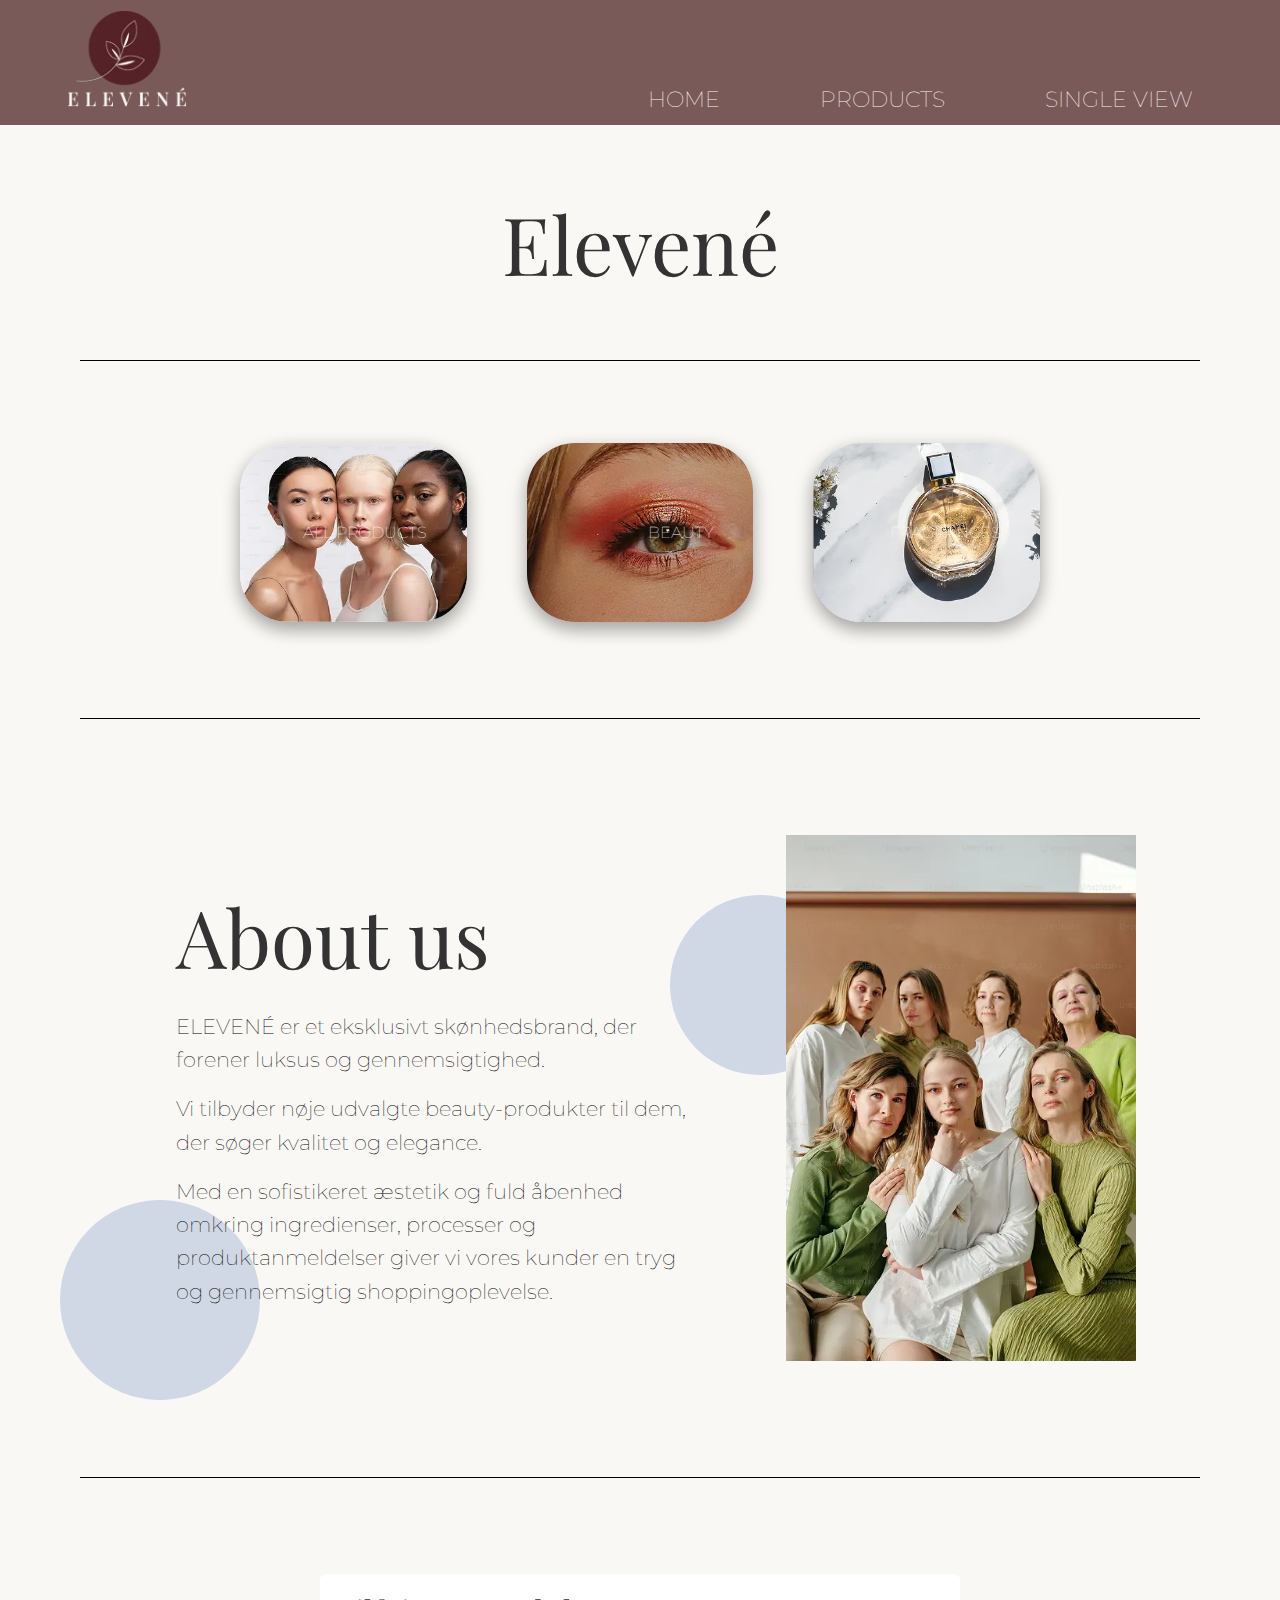
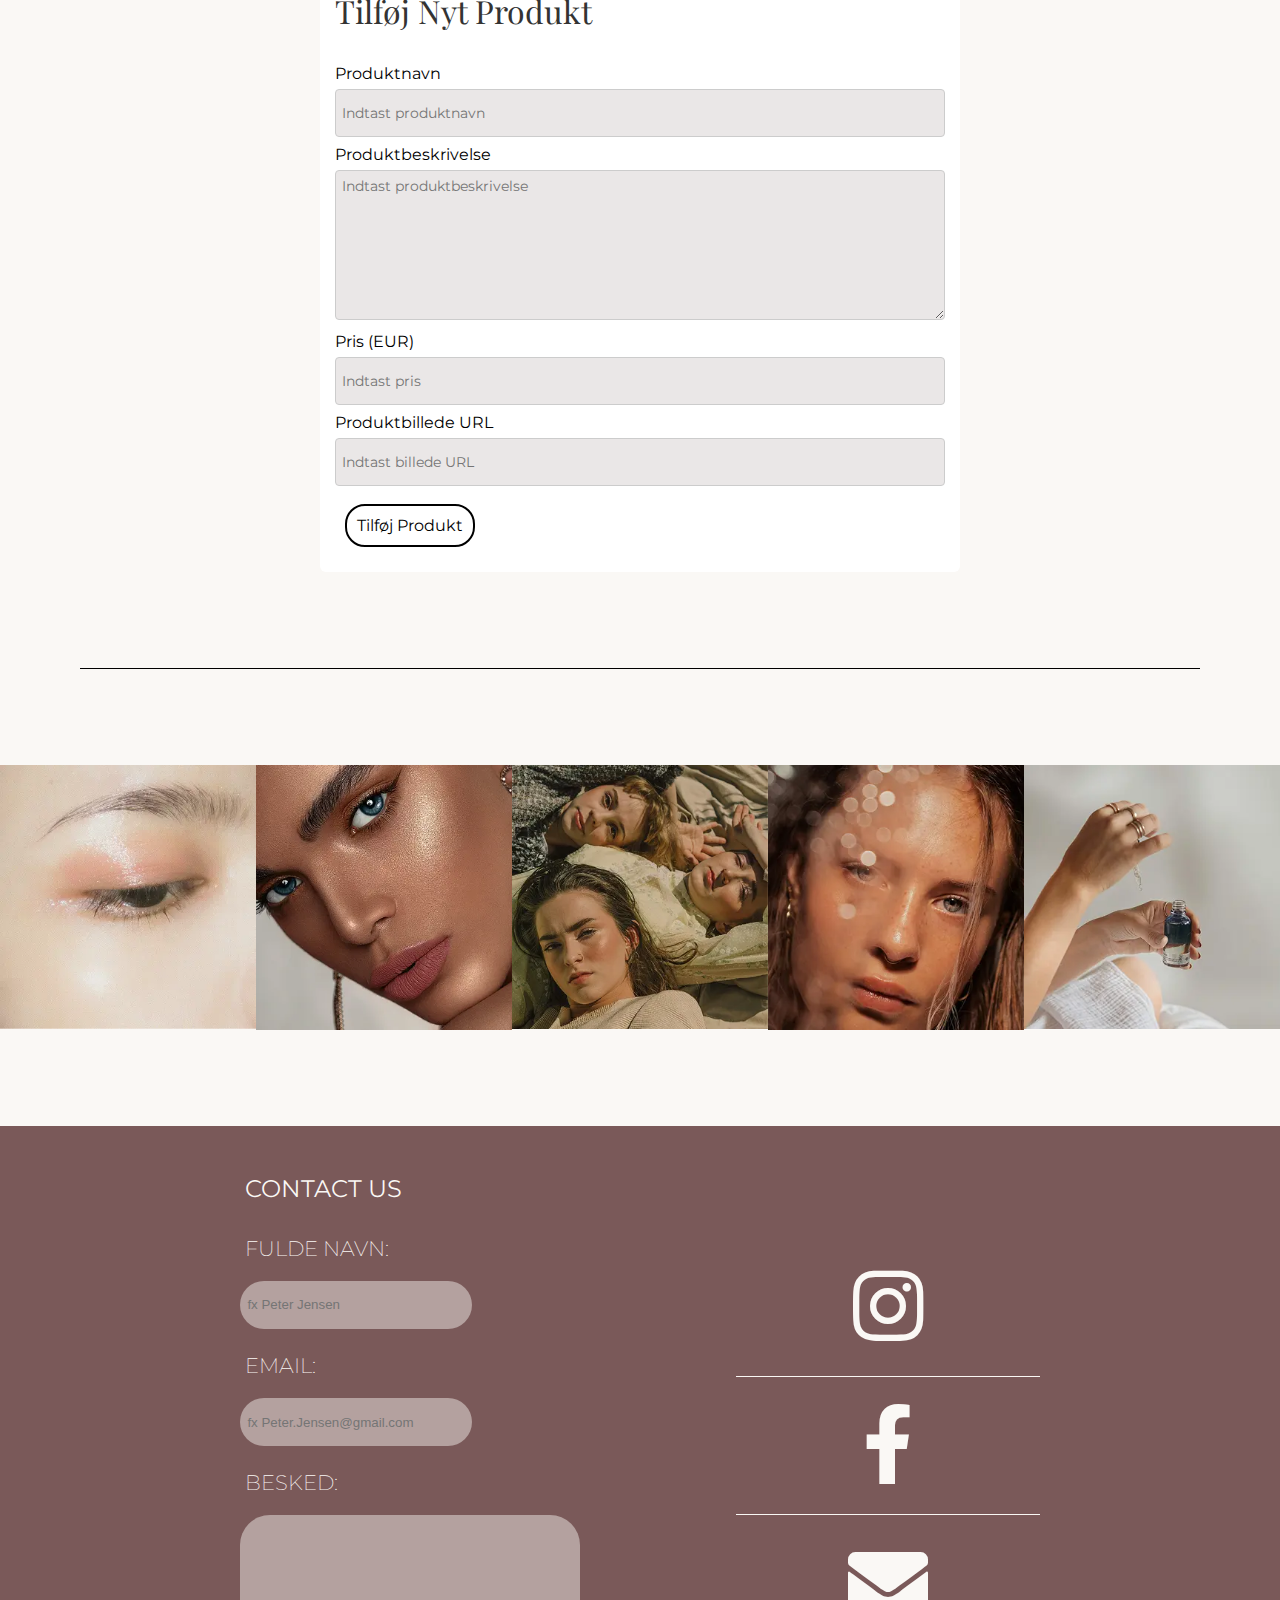
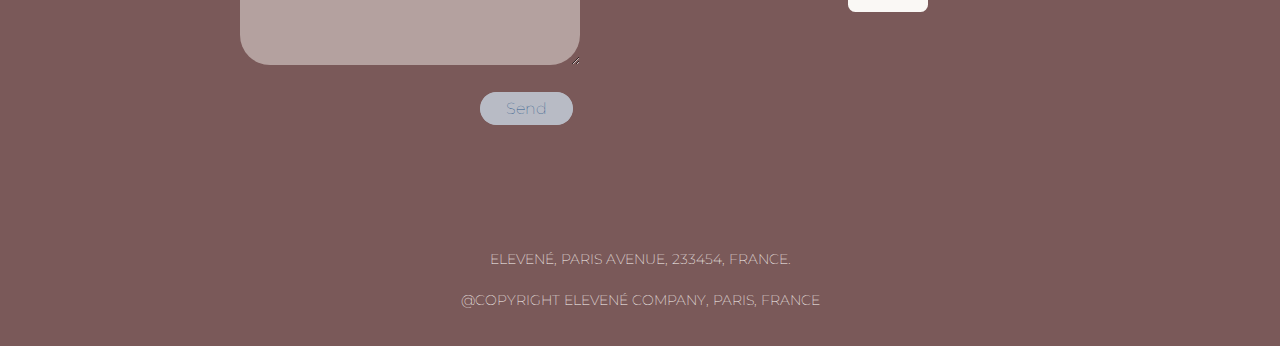
<file: index.html>
<!DOCTYPE html>
<html lang="Da">

<head>
    <meta charset="UTF-8">
    <meta name="viewport" content="width=device-width, initial-scale=1.0">
    <title>Forside</title>

    <link rel="stylesheet" href="./css/general.css">
    <link rel="stylesheet" href="./css/index.css">
    <script src="./js/general.js" defer></script>
    <script src="./js/index.js" defer></script>
    <link href="https://cdnjs.cloudflare.com/ajax/libs/font-awesome/5.15.4/css/all.min.css" rel="stylesheet">
    <link
        href="https://fonts.googleapis.com/css2?family=Montserrat:ital,wght@0,100..900;1,100..900&family=Playfair+Display:ital,wght@0,400..900;1,400..900&display=swap"
        rel="stylesheet">
</head>

<body>
    <header>


        <div class="logo">
            <a href="index.html">
                <img src="Pics/elevene-logo-pic.webp" alt="Logo">
            </a>
        </div>
        <nav>
            <ul class="menu">
                <li><a href="index.html" class="nav-link">HOME</a></li>
                <li><a href="produktliste.html" class="nav-link ">PRODUCTS</a></li>
                <li><a href="produkt.html" class="nav-link active">SINGLE VIEW</a></li>
            </ul>
            <div class="burger">
                <div class="line"></div>
                <div class="line"></div>
                <div class="line"></div>

            </div>

        </nav>
    </header>

    <main>


        <h1 class="forside_h1">Elevené</h1>

        <div class="line-divider_1"></div>

        <div class="knapper">



        </div>

        <div class="line-divider"></div>

        <div class="circle circle1"></div>
        <div class="circle circle2"></div>

        <div class="about_us">
            <div class="text_aboutus">
                <h1>About us</h1>
                <p>ELEVENÉ er et eksklusivt skønhedsbrand, der forener luksus og gennemsigtighed.</p>
                <p>Vi tilbyder nøje udvalgte beauty-produkter til dem, der søger kvalitet og elegance.</p>
                <p>Med en sofistikeret æstetik og fuld åbenhed omkring ingredienser, processer og produktanmeldelser
                    giver
                    vi vores kunder en tryg og gennemsigtig shoppingoplevelse.</p>
            </div>
            <div>
                <img src="aboutus_pic.webp" alt="Group of women">
            </div>

        </div>

        <div class="line-divider"></div>

        <div class="add-product-container">
            <h1 class="formular_h1">Tilføj Nyt Produkt</h1>
            <form id="add-product-form">
                <label for="product-name">Produktnavn</label>
                <input type="text" id="product-name" placeholder="Indtast produktnavn" required>

                <label for="product-description">Produktbeskrivelse</label>
                <textarea id="product-description" placeholder="Indtast produktbeskrivelse" required></textarea>

                <label for="product-price">Pris (EUR)</label>
                <input type="number" id="product-price" placeholder="Indtast pris" required>

                <label for="product-image">Produktbillede URL</label>
                <input type="url" id="product-image" placeholder="Indtast billede URL" required>

                <button type="submit">Tilføj Produkt</button>
            </form>
        </div>

        <div class="line-divider"></div>


        <div class="pic-gallery">

            <img class="pic_1" src="Pics/Gallery-pic-1.webp" alt="pic1">
            <img class="pic_2" src="Pics/Gallery-pic-2.webp" alt="pic2">
            <img class="pic_3" src="Pics/Gallery-pic-3.webp" alt="pic3">
            <img class="pic_4" src="Pics/Gallery-pic-4.webp" alt="pic4">
            <img class="pic_5" src="Pics/Gallery-pic-5.webp" alt="pic5">

        </div>



    </main>



    <footer>

        <div class="footer-box">
            <div class="form">
                <h2>Contact Us </h2>

                <div class="form-felt">
                    <p class="p_contact">Fulde navn:</p>
                    <label>
                        <input placeholder="  fx Peter Jensen" type="text" name="name" required>
                    </label>
                </div>


                <div class="form-felt">
                    <p class="p_contact">Email:</p>
                    <label>
                        <input placeholder="  fx Peter.Jensen@gmail.com" type="email" name="email" required>
                    </label>
                </div>


                <div class="form-felt">
                    <p class="p_contact">Besked:</p>
                    <label>
                        <textarea name="besked" rows="5"></textarea>
                    </label>
                </div>


                <div class="button">
                    <a href="index.html" class="hover-knap">Send</a>
                </div>

            </div>



            <div class="links">




                <div class="footer-icons">


                    <a href="https://www.instagram.com/mellerpetterson/?hl=en" class="icon-link1"><i
                            class="fab fa-instagram"></i></a>


                    <div class="line-divider_2"></div>

                    <a href="https://www.instagram.com/mellerpetterson/?hl=en" class="icon-link2"><i
                            class="fab fa-facebook-f"></i></a>

                    <div class="line-divider_2"></div>

                    <a href="https://www.instagram.com/mellerpetterson/?hl=en" class="icon-link3"><i
                            class="fas fa-envelope"></i></a>


                </div>





            </div>





        </div>

        <div class="copyright-txt">

            <p class="p-footer"> Elevené, Paris Avenue, 233454, France.</p>
            <p class="p-footer"> @copyright Elevené Company, Paris, France</p>
        </div>

    </footer>
</body>

</html>
</file>
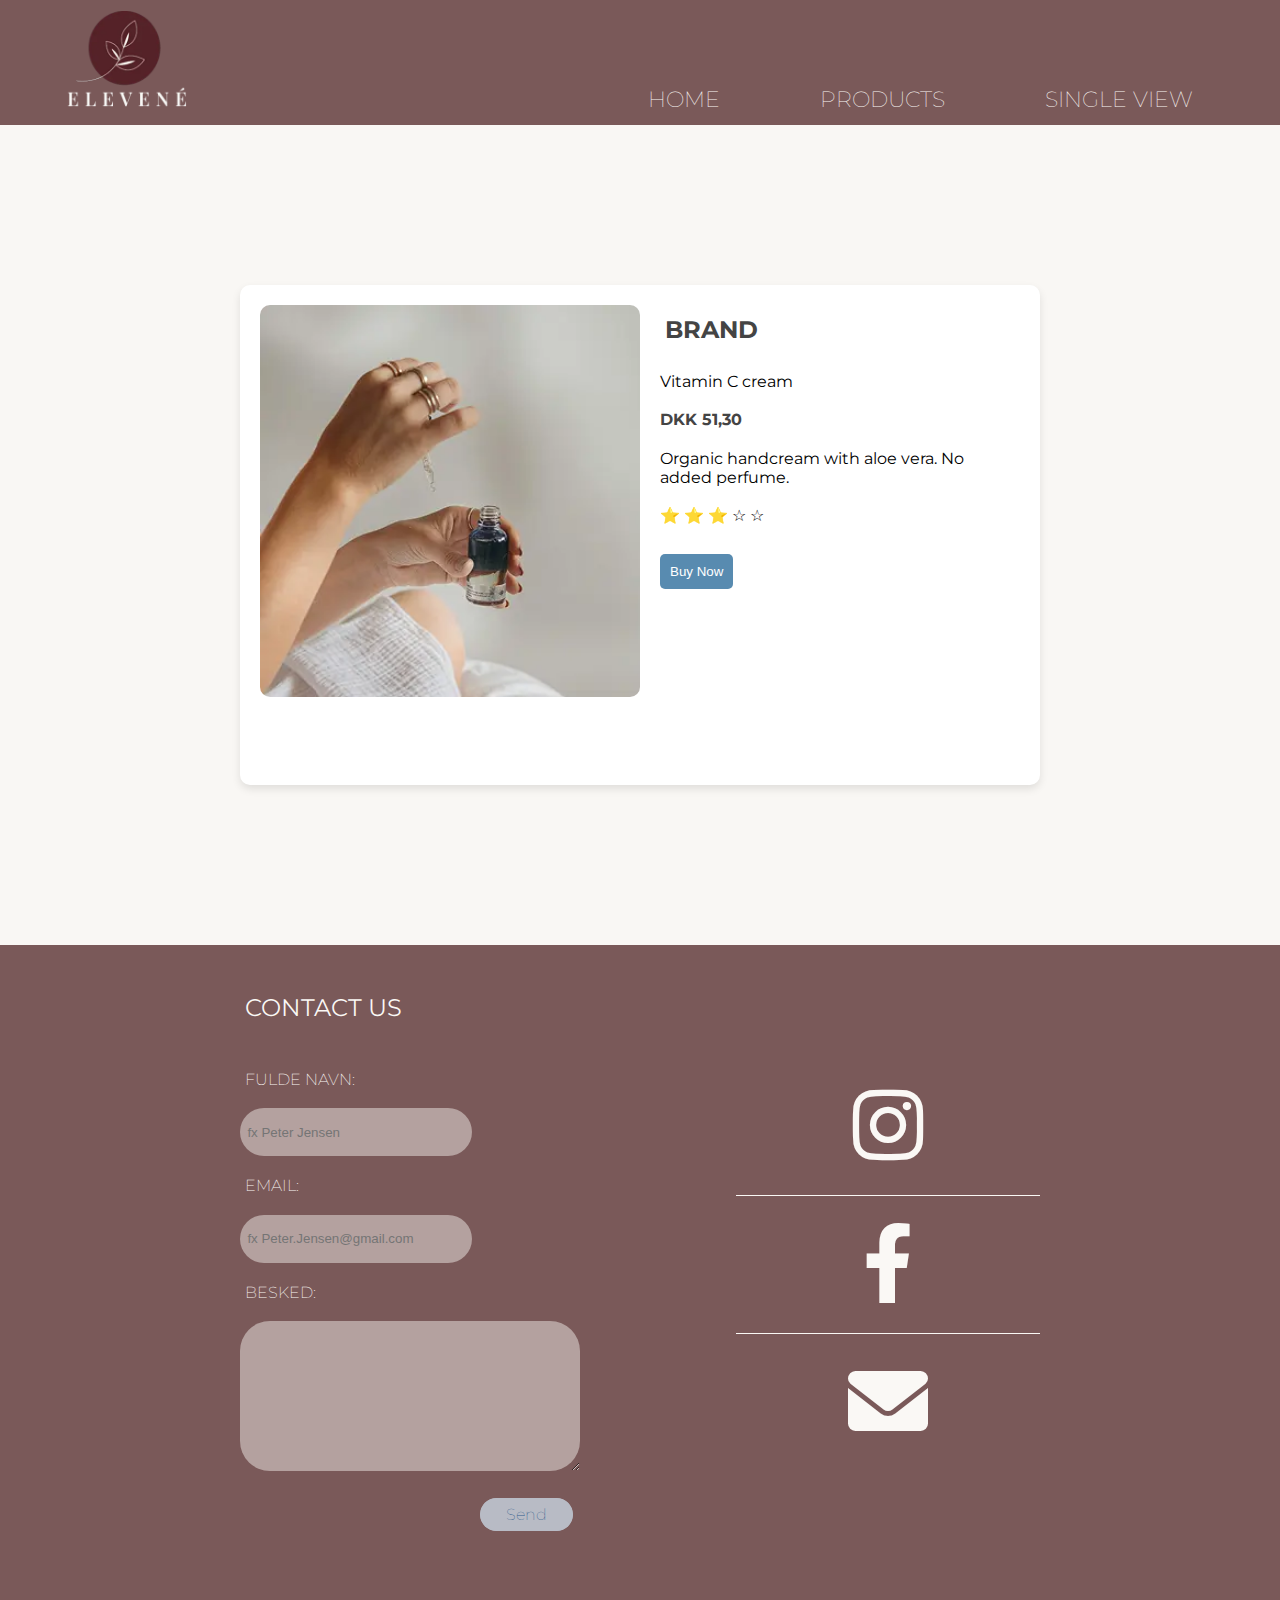
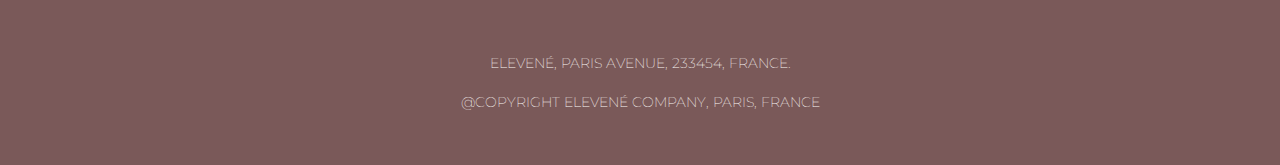
<file: produkt.html>
<!DOCTYPE html>
<html lang="Da">

<head>
    <meta charset="UTF-8">
    <meta name="viewport" content="width=device-width, initial-scale=1.0">
    <title>Produkt</title>

    <link rel="stylesheet" href="./css/general.css">
    <link rel="stylesheet" href="./css/produkt.css">
    <script src="./js/general.js" defer></script>
    <script src="./js/produkt.js" defer></script>
    <link href="https://cdnjs.cloudflare.com/ajax/libs/font-awesome/5.15.4/css/all.min.css" rel="stylesheet">
    <link
        href="https://fonts.googleapis.com/css2?family=Montserrat:ital,wght@0,100..900;1,100..900&family=Playfair+Display:ital,wght@0,400..900;1,400..900&display=swap"
        rel="stylesheet">
    <link rel="stylesheet" href="https://cdnjs.cloudflare.com/ajax/libs/font-awesome/6.0.0-beta3/css/all.min.css">
</head>

<body>

    <header>


        <div class="logo">
            <a href="index.html">
                <img src="Pics/elevene-logo-pic.webp" alt="Logo">
            </a>
        </div>
        <nav>
            <ul class="menu">
                <li><a href="index.html" class="nav-link">HOME</a></li>
                <li><a href="produktliste.html" class="nav-link ">PRODUCTS</a></li>
                <li><a href="produkt.html" class="nav-link active">SINGLE VIEW</a></li>
            </ul>
            <div class="burger">
                <div class="line"></div>
                <div class="line"></div>
                <div class="line"></div>

            </div>

        </nav>
    </header>


    <main>

        <div class="product_card">
            <div class="product_image_container">
                <img src="Pics/Gallery-pic-5.webp" alt="Produktbillede" class="product_image">
            </div>
            <div class="product_info">
                <h2 class="product-brand">BRAND</h2>
                <p class="product-name">Vitamin C cream</p>
                <p class="product-price">DKK 51,30</p>
                <p class="product-description">Organic handcream with aloe vera. No added perfume.</p>
                <div class="product-rating">⭐ ⭐ ⭐ ☆ ☆</div>
                <button class="buy-button">Buy Now</button>
            </div>

        </div>



    </main>
    <footer>

        <div class="footer-box">
            <div class="form">
                <h2 class="productlist_h2_footer">Contact Us </h2>

                <div class="form-felt">
                    <p class="p_contact">Fulde navn:</p>
                    <label>
                        <input placeholder="  fx Peter Jensen" type="text" name="name" required>
                    </label>
                </div>


                <div class="form-felt">
                    <p class="p_contact">Email:</p>
                    <label>
                        <input placeholder="  fx Peter.Jensen@gmail.com" type="email" name="email" required>
                    </label>
                </div>


                <div class="form-felt">
                    <p class="p_contact">Besked:</p>
                    <label>
                        <textarea name="besked" rows="5"></textarea>
                    </label>
                </div>


                <div class="button">
                    <a href="index.html" class="hover-knap">Send</a>
                </div>

            </div>



            <div class="links">




                <div class="footer-icons">


                    <a href="https://www.instagram.com/mellerpetterson/?hl=en" class="icon-link1"><i
                            class="fab fa-instagram"></i></a>


                    <div class="line-divider_2"></div>

                    <a href="https://www.instagram.com/mellerpetterson/?hl=en" class="icon-link2"><i
                            class="fab fa-facebook-f"></i></a>

                    <div class="line-divider_2"></div>

                    <a href="https://www.instagram.com/mellerpetterson/?hl=en" class="icon-link3"><i
                            class="fas fa-envelope"></i></a>


                </div>





            </div>





        </div>

        <div class="copyright-txt">

            <p class="p-footer"> Elevené, Paris Avenue, 233454, France.</p>
            <p class="p-footer"> @copyright Elevené Company, Paris, France</p>
        </div>

    </footer>
</body>

</html>
</file>
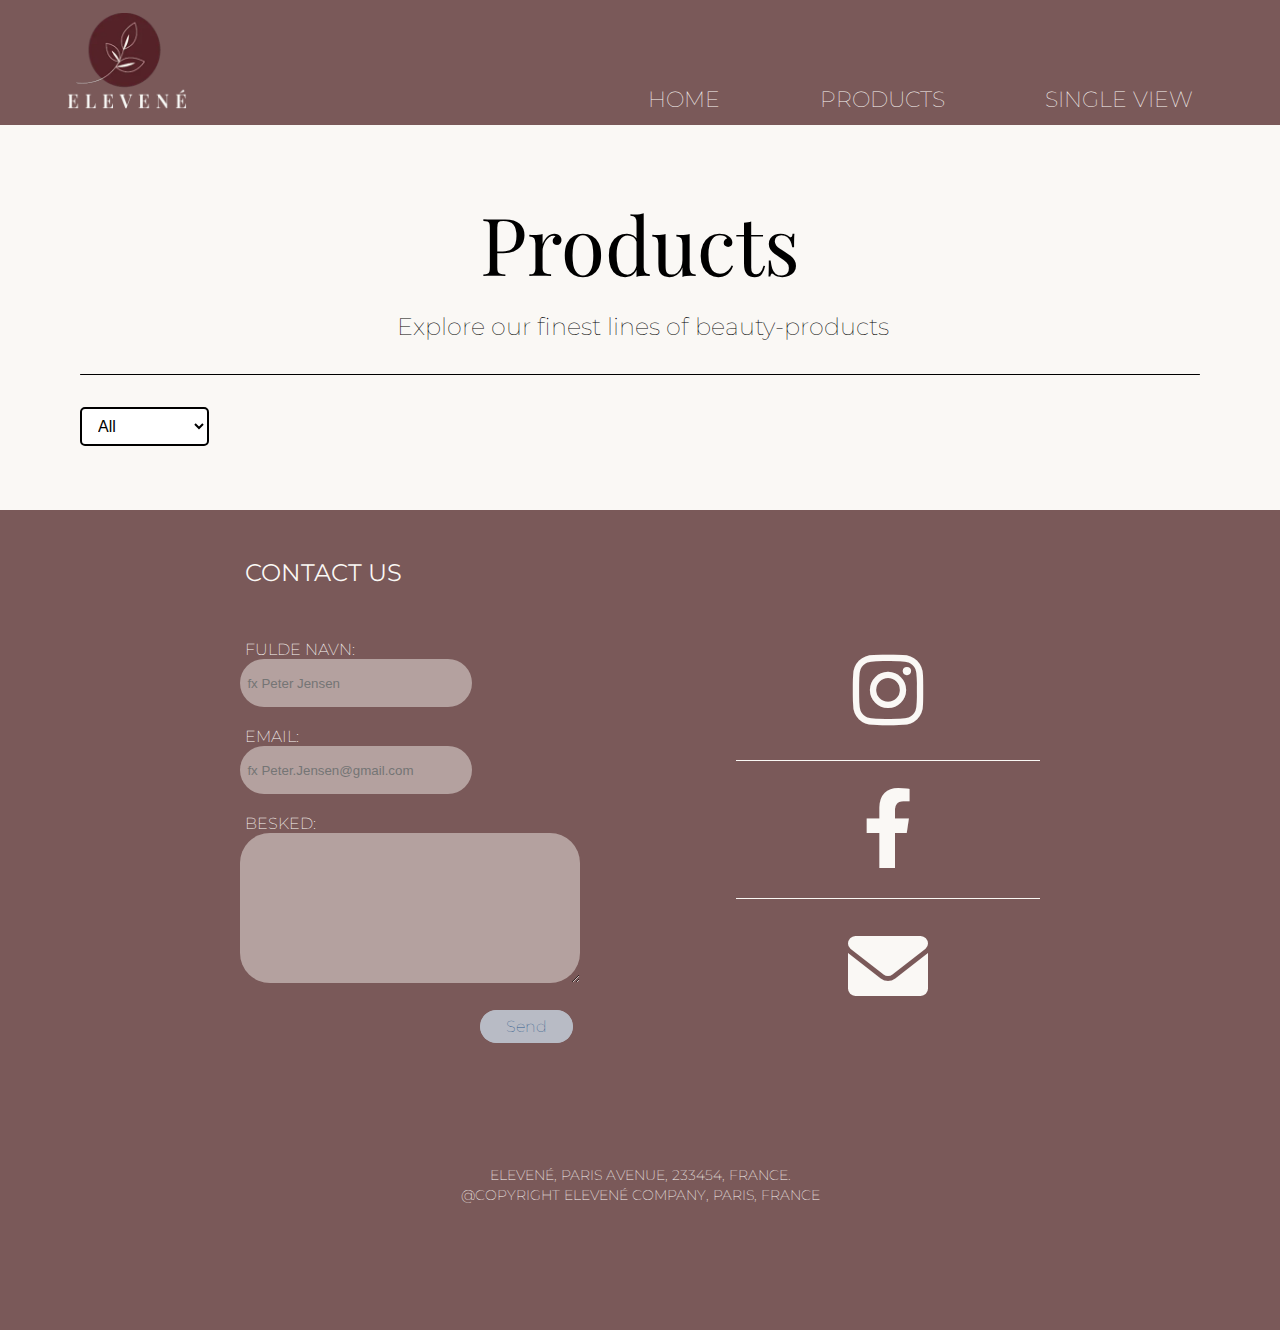
<file: produktliste.html>
<!DOCTYPE html>
<html lang="Da">

<head>
    <meta charset="UTF-8">
    <meta name="viewport" content="width=device-width, initial-scale=1.0">
    <title>Produktliste</title>

    <link rel="stylesheet" href="./css/general.css">
    <link rel="stylesheet" href="./css/produktliste.css">
    <script src="./js/general.js" defer></script>
    <script src="./js/produktliste.js" defer></script>
    <link href="https://cdnjs.cloudflare.com/ajax/libs/font-awesome/5.15.4/css/all.min.css" rel="stylesheet">
    <link
        href="https://fonts.googleapis.com/css2?family=Montserrat:ital,wght@0,100..900;1,100..900&family=Playfair+Display:ital,wght@0,400..900;1,400..900&display=swap"
        rel="stylesheet">
    <link rel="stylesheet" href="https://cdnjs.cloudflare.com/ajax/libs/font-awesome/6.0.0-beta3/css/all.min.css">
</head>

<body>

    <header>


        <div class="logo">
            <a href="index.html">
                <img src="Pics/elevene-logo-pic.webp" alt="Logo">
            </a>
        </div>
        <nav>
            <ul class="menu">
                <li><a href="index.html" class="nav-link">HOME</a></li>
                <li><a href="produktliste.html" class="nav-link ">PRODUCTS</a></li>
                <li><a href="produkt.html" class="nav-link active">SINGLE VIEW</a></li>
            </ul>
            <div class="burger">
                <div class="line"></div>
                <div class="line"></div>
                <div class="line"></div>

            </div>

        </nav>
    </header>

    <main>
        <h1 class="productlist_h1">Products</h1>
        <h2 class="site_description">Explore our finest lines of beauty-products</h2>

        <div class="line"></div>


        <select id="categoryFilter">
            <option value="all">All</option>
            <option value="beauty">Beauty</option>
            <option value="fragrances">Fragrances</option>
        </select>



        <div class="product_list_container">


            <!-- <div class="card">
                <img src="https://cdn.dummyjson.com/products/images/beauty/Essence%20Mascara%20Lash%20Princess/thumbnail.png"
                    alt="billede">
                <h2 class="item">title</h2>
                <div class="item">description</div>
                <div class="item">price</div>
                <div class="item">rating</div>
            </div>
            <div class="card">
                <img src="https://cdn.dummyjson.com/products/images/beauty/Essence%20Mascara%20Lash%20Princess/thumbnail.png"
                    alt="billede">
                <h2 class="item">title
                </h2>
                <div class="item">description</div>
                <div class="item">price</div>
                <div class="item">rating</div>
            </div>

            <div class="card">
                <img src="https://cdn.dummyjson.com/products/images/beauty/Essence%20Mascara%20Lash%20Princess/thumbnail.png"
                    alt="billede">
                <h2 class="item">title
                </h2>
                <div class="item">description</div>
                <div class="item">price</div>
                <div class="item">rating</div>
            </div>
            <div class="card">
                <img src="https://cdn.dummyjson.com/products/images/beauty/Essence%20Mascara%20Lash%20Princess/thumbnail.png"
                    alt="billede">
                <h2 class="item">title
                </h2>
                <div class="item">description</div>
                <div class="item">price</div>
                <div class="item">rating</div>
            </div> -->
        </div>






    </main>
    <footer>

        <div class="footer-box">
            <div class="form">
                <h2 class="productlist_h2_footer">Contact Us </h2>

                <div class="form-felt">
                    <p class="p_contact">Fulde navn:</p>
                    <label>
                        <input placeholder="  fx Peter Jensen" type="text" name="name" required>
                    </label>
                </div>


                <div class="form-felt">
                    <p class="p_contact">Email:</p>
                    <label>
                        <input placeholder="  fx Peter.Jensen@gmail.com" type="email" name="email" required>
                    </label>
                </div>


                <div class="form-felt">
                    <p class="p_contact">Besked:</p>
                    <label>
                        <textarea name="besked" rows="5"></textarea>
                    </label>
                </div>


                <div class="button">
                    <a href="index.html" class="hover-knap">Send</a>
                </div>

            </div>



            <div class="links">




                <div class="footer-icons">


                    <a href="https://www.instagram.com/mellerpetterson/?hl=en" class="icon-link1"><i
                            class="fab fa-instagram"></i></a>


                    <div class="line-divider_2"></div>

                    <a href="https://www.instagram.com/mellerpetterson/?hl=en" class="icon-link2"><i
                            class="fab fa-facebook-f"></i></a>

                    <div class="line-divider_2"></div>

                    <a href="https://www.instagram.com/mellerpetterson/?hl=en" class="icon-link3"><i
                            class="fas fa-envelope"></i></a>


                </div>





            </div>





        </div>

        <div class="copyright-txt">

            <p class="p-footer"> Elevené, Paris Avenue, 233454, France.</p>
            <p class="p-footer"> @copyright Elevené Company, Paris, France</p>
        </div>

    </footer>
</body>

</html>
</file>
<file: css/general.css>
/**** Main variables ****/

/*
#7A5959 - Brown
#5B1E26 - dark red/brown
#FAF8F5 - eggshell white
#F4E1D2 - beige
#C8D4E0 - baby blue
#215D99 - royal blue


.montserrat-<uniquifier> {
  font-family: "Montserrat", serif;
    font-size: 1rem;
  font-weight: 130;
  font-style: normal;
}

.playfair-display-<uniquifier> {
  font-family: "Playfair Display", serif;
  font-size: 3rem;
  font-weight: 200;
  font-style: normal;
}
*/

:root {
  --primary-font: "Montserrat", serif;
  --heading-font: "Playfair Display", serif;
  --text-color: #000000;
  --background-color: #faf8f5;

  --h1-desktop-size: 4rem;
  --h1-mobile-size: 3rem;
  --p-size: 1rem;
}

body {
  font-family: var(--primary-font);
  color: var(--text-color);
  background-color: var(--background-color);
  margin: 0;
  padding: 0;
}

h1 {
  font-family: var(--heading-font);
  font-size: 3rem;
  font-weight: 200;
}

/******* logo header *******/

* {
  margin: 0;
  padding: 0;
  box-sizing: border-box;
}

header {
  /*  position: sticky; */
  top: 0;
  display: flex;
  justify-content: space-between;
  align-items: center;
  padding: 7px;
  background-color: #7a5959;
  z-index: 1000;
}

.logo img {
  width: 120px;
  height: 100px;
  margin-left: 60px;
}

nav {
  display: flex;
  align-items: center;
  margin-right: 60px;
}

.menu {
  display: flex;
  list-style: none;
  margin: 0;
  padding: 0;
}

.menu li {
  margin-right: 20px;
}

.menu li:last-child {
  margin-right: 0;
}

.menu a {
  display: block;
  color: #faf8f5;
  text-decoration: none;
  transition: color 0.3s;
  text-align: end;
  font-family: var(--primary-font);
  text-transform: uppercase;
  font-weight: 130;
  padding-top: 79px;
  padding-left: 60px;
  padding-right: 20px;
  font-size: 22px;
}

.menu a:hover {
  color: #5b1e26;
}

.burger {
  width: 30px;
  height: 20px;
  cursor: pointer;
  margin-right: -30px;
}

.burger .line {
  width: 100%;
  height: 2px;
  background-color: #faf8f5;
  margin-bottom: 5px;
  transition: 0.2s linear;
}
.burger {
  display: none;
}

.nav-link {
  text-decoration: none;
  font-size: 18px;
  color: #faf8f5;
  padding-bottom: 5px;
  position: relative;
}

.nav-link.active::after {
  content: "";
  display: block;
  width: 100%;
  height: 3px;
  border-radius: 60px;
  position: absolute;
  bottom: 0;
  left: 0;
}

@media screen and (max-width: 900px) {
  header {
    padding-top: 20px;
    padding-bottom: 20px;
  }

  .menu {
    display: none;
  }
  .burger {
    display: block;
  }
  .burger.active .line:nth-child(1) {
    transform: rotate(45deg) translate(5px, 5px);
    transition: 0.2s linear;
  }

  .burger.active .line:nth-child(2) {
    opacity: 0;
    transition: 0.15s linear;
  }

  .burger.active .line:nth-child(3) {
    transform: rotate(-45deg) translate(5px, -5px);
    transition: 0.2s linear;
  }

  nav.active .menu {
    display: block;
    background-color: #7a5959;
    position: absolute;
    top: 116px;
    left: 0;
    width: 100%;
    box-shadow: 0 10px 10px rgba(0, 0, 0, 0.1);
    z-index: 1;
    padding-bottom: 20px;
  }

  nav.active .menu li {
    margin: 10px 20px;
  }

  nav.active .menu a {
    font-size: 24px;
    margin-right: 140px;
  }
  .nav-link {
    text-decoration: none;
    font-size: 18px;
    padding-bottom: 5px;
    position: relative;
    display: inline;
  }

  .nav-link.active::after {
    content: "";
    display: none;
    width: 100%;
    height: 3px;
    border-radius: 60px;
    /*     background-color: #f9f93e; */
    position: absolute;
    bottom: 0;
    left: 0;
  }

  .logo img {
    width: 100px;
    height: 80px;
    margin-left: 20px;
  }
}

@media screen and (max-width: 700px) {
  nav.active .menu a {
    font-size: 18px;
    margin-right: 16px;
    padding-top: 5px;
  }
}

/*** footer ****/

footer {
  background-color: #7a5959;
  height: 820px;
}

.line-divider_2 {
  border: none;
  height: 1px;
  background-color: #faf8f5;
  margin-left: 6rem;
  margin-right: 6rem;
}

.footer-box {
  display: grid;
  grid-template-columns: 1fr 1fr;
  padding-left: 3em;
  padding-right: 3rem;
  padding-top: 3rem;
}

.form {
  padding-left: 12rem;
}

.links {
  padding-right: 6em;
}

.icon-link1,
.icon-link2,
.icon-link3 {
  color: #faf8f5;
  padding: 20px;
  font-size: 80px;
  text-align: center;
}

.footer-icons {
  display: grid;
  grid-template-rows: 1fr;
  padding-top: 65px;
}

.icon-link1 :hover {
  color: #5b1e26;
  transition: color 0.3s;
}

.icon-link2 :hover {
  color: #5b1e26;
  transition: color 0.3s;
}

.icon-link3 :hover {
  color: #5b1e26;
  transition: color 0.3s;
}

textarea {
  width: 340px;
  height: 150px;
  position: relative;
  border-radius: 30px;
  background-color: #b4a19f;
  border: none;
}

.form-felt {
  padding-top: 20px;
}

input {
  width: 232px;
  height: 48px;
  position: relative;
  border-radius: 30px;
  background-color: #b4a19f;
  border: none;
}

.p_contact {
  font-family: "Montserrat", serif;
  text-transform: uppercase;
  font-weight: 180;
  color: #faf8f5;
  padding-left: 5px;
}

h2 {
  font-family: "Montserrat", serif;
  text-transform: uppercase;
  font-weight: 380;
  color: #faf8f5;
  padding-left: 5px;
  padding-bottom: 9px;
}

.button {
  padding-top: 30px;
  padding-left: 240px;
}

.hover-knap {
  display: initial;
  padding: 6px 25px;
  font-family: "Montserrat", serif;
  font-weight: 130;
  font-size: 16px;
  color: #215d99;
  border: 1px solid #c8d4e0;
  border-radius: 58px;
  background-color: #c8d4e0;
  text-align: center;
  text-decoration: none;
  cursor: pointer;
  transition: all 0.3s ease;
  opacity: 80%;
}

.hover-knap:hover {
  color: #c8d4e0;
  background-color: #215d99;
  opacity: 80%;
}

.p-footer {
  font-family: "Montserrat", serif;
  text-transform: uppercase;
  font-weight: 180;
  font-size: 14px;
  color: #faf8f5;
  text-align: center;
  padding-top: 2px;
}

.copyright-txt {
  padding-top: 8rem;
}

@media (max-width: 1100px) {
  footer {
    background-color: #7a5959;
    height: 700px;
  }

  .line-divider {
    border: none;
    height: 1px;
    background-color: #faf8f5;
    margin-left: 3rem;
    margin-right: 3rem;
  }

  .footer-box {
    display: grid;
    grid-template-columns: 1fr 1fr;
    padding-left: 3em;
    padding-right: 3rem;
    padding-top: 3rem;
  }

  .form {
    padding-left: 8rem; /** changed this **/
  }

  .links {
    padding-right: 3em; /** changed this **/
  }

  .footer-icons {
    display: grid;
    grid-template-rows: 1fr;
    padding-top: 40px; /** changed this **/
  }

  textarea {
    width: 290px; /** changed this **/
    height: 140px; /** changed this **/
    position: relative;
    border-radius: 30px;
    background-color: #b4a19f;
    border: none;
  }

  .form-felt {
    padding-top: 20px;
  }

  input {
    width: 202px; /** changed this **/
    height: 38px; /** changed this **/
    position: relative;
    border-radius: 30px;
    background-color: #b4a19f;
    border: none;
  }

  .p_contact {
    font-family: "Montserrat", serif;
    text-transform: uppercase;
    font-weight: 180;
    color: #faf8f5;
    padding-left: 5px;
    padding-bottom: 8px;
  }

  h2 {
    font-family: "Montserrat", serif;
    text-transform: uppercase;
    font-weight: 500;
    color: #faf8f5;
    padding-left: 5px;
    padding-bottom: 8px;
  }

  .button {
    padding-top: 30px;
    padding-left: 210px;
  }

  .hover-knap {
    display: initial;
    padding: 6px 25px;
    font-family: "Montserrat", serif;
    font-weight: 130;
    font-size: 10px;
    color: #215d99;
    border: 1px solid #c8d4e0;
    border-radius: 58px;
    background-color: #c8d4e0;
    text-align: center;
    text-decoration: none;
    cursor: pointer;
    transition: all 0.3s ease;
    opacity: 80%;
  }

  .p-footer {
    font-family: "Montserrat", serif;
    text-transform: uppercase;
    font-weight: 180;
    font-size: 14px;
    color: #faf8f5;
    text-align: center;
    padding-top: 2px;
  }

  .copyright-txt {
    padding-top: 3rem;
  }
}

@media (max-width: 740px) {
  footer {
    background-color: #7a5959;
    height: 1100px;
  }

  .footer-box {
    display: grid;
    grid-template-columns: 1fr;
    padding-left: 1em;
    padding-right: 1rem;
    padding-top: 3rem;
  }

  .line-divider_2 {
    border: none;
    height: 1px;
    background-color: #faf8f5;
    margin-left: 2rem;
    margin-right: 2rem;
  }

  .form {
    padding-left: 4rem; /** changed this **/
  }

  .links {
    padding-right: 1rem; /** changed this **/
  }

  .icon-link1,
  .icon-link2,
  .icon-link3 {
    color: #faf8f5;
    padding: 20px;
    font-size: 50px;
    text-align: center;
  }

  .footer-icons {
    display: grid;
    grid-template-rows: 1fr;
    padding-top: 80px; /** changed this **/
  }

  textarea {
    width: 290px; /** changed this **/
    height: 100px; /** changed this **/
    position: relative;
    border-radius: 30px;
    background-color: #b4a19f;
    border: none;
  }

  .form-felt {
    padding-top: 20px;
  }

  input {
    width: 230px; /** changed this **/
    height: 38px; /** changed this **/
    position: relative;
    border-radius: 30px;
    background-color: #b4a19f;
    border: none;
  }

  .button {
    padding-top: 30px;
    padding-left: 190px;
  }

  .hover-knap {
    display: initial;
    padding: 6px 25px;
    font-family: "Montserrat", serif;
    font-weight: 130;
    font-size: 14px;
    color: #215d99;
    border: 1px solid #c8d4e0;
    border-radius: 58px;
    background-color: #c8d4e0;
    text-align: center;
    text-decoration: none;
    cursor: pointer;
    transition: all 0.3s ease;
    opacity: 80%;
  }
  .p-footer {
    font-family: "Montserrat", serif;
    text-transform: uppercase;
    font-weight: 180;
    font-size: 12px;
    color: #faf8f5;
    text-align: center;
    padding-top: 2px;
  }

  .copyright-txt {
    padding-top: 3rem;
  }
}
</file>
<file: css/index.css>
* {
  margin: 0;
  padding: 0;
  box-sizing: border-box;
}

.about_us {
  width: 100%;
  display: grid;
  grid-template-columns: 1fr 1fr;
  justify-items: center;
  align-items: center;
  gap: 20px;
  margin: 43px auto;
  padding-left: 11rem;
  font-size: 20px;
  line-height: 1.6;
  padding-right: 4rem;
}

.text {
  flex: 1;
  margin-top: 3px;
  padding-left: 3rem; /* Ensures consistent padding on both sides */
}

h1 {
  font-size: 80px;
  font-family: var(--heading-font);
  margin-bottom: 10px;
  color: #333;
}

.delete-h1 {
  font-size: 48px;
  margin-bottom: 10px;
  color: #333;
}

p {
  font-family: var(--primary-font);
  font-size: 1.3rem;
  font-weight: 130;
  font-style: normal;
  line-height: 1.6;
  color: black;
  margin-bottom: 1rem;
}

.about_us img {
  width: 100%;
  height: auto;
  border-radius: 10px;
  align-items: center;
  margin: 20px auto;
  padding: 0px 20px;
  flex: 2;
  display: flex;
  justify-content: center;
  align-items: center;
  max-width: 80%;
}

.line-divider {
  border: none;
  height: 1px;
  background-color: black;
  margin-left: 5rem;
  margin-right: 5rem;
  margin-top: 6rem;
  margin-bottom: 6rem;
}

.pic-gallery {
  display: grid;
  grid-template-columns: 1fr 1fr 1fr 1fr 1fr;
  padding-bottom: 6rem;
}

.pic_1,
.pic_2,
.pic_3,
.pic_4,
.pic_5 {
  width: 100%;
  box-shadow: none;
}

@media (max-width: 900px) {
  .about_us {
    grid-template-columns: 1fr; /* Ændret til én kolonne */
    padding-left: 1rem;
    padding-right: 1rem;
  }

  .text_aboutus {
    padding-left: 3rem;
    padding-right: 3rem;
  }

  .text {
    order: 1; /* Sørger for at teksten kommer før billedet */
    margin-top: 0; /* Fjernet top-margin */
  }

  .about_us img {
    order: 2; /* Sørger for at billedet kommer efter teksten */
    width: 100%;
    height: auto;
  }
}

/* Circle Base Style */
.circle {
  position: absolute;
  background-color: #d0d8e5; /* Light blue */
  border-radius: 50%;
  z-index: -1; /* Keeps circles behind the content */
}

/* First Circle (Left Side) */
.circle1 {
  width: 200px;
  height: 200px;
  top: 1200px;
  left: 60px;
}

/* Second Circle (Right Side) */
.circle2 {
  width: 180px;
  height: 180px;
  bottom: -175px;
  right: 430px;
}

/* Responsive Adjustments */
@media (max-width: 800px) {
  .circle {
    position: absolute;
  }

  .circle1 {
    width: 150px;
    height: 150px;
    top: 1340px;
    left: -30px;
  }

  .circle2 {
    width: 140px;
    height: 140px;
    bottom: -145%;
    right: 26px;
  }

  h1 {
    font-size: 60px;
    font-family: var(--heading-font);
    margin-bottom: 10px;
    color: #333;
  }

  p {
    font-family: var(--primary-font);
    font-size: 1rem;
    font-weight: 130;
    font-style: normal;
    line-height: 1.6;
    color: black;
    margin-bottom: 1rem;
  }

  .line-divider {
    border: none;
    height: 1px;
    background-color: black;
    margin-left: 3rem;
    margin-right: 3rem;
    margin-top: 6rem;
    margin-bottom: 6rem;
  }

  .about_us img {
    width: 100%;
    height: auto;
    border-radius: 10px;
    align-items: center;
    margin: 20px auto;
    padding: 0px 66px;
    flex: 2;
    display: flex;
    justify-content: center;
    align-items: center;
    max-width: 100%;
  }
}

/*** catagories ***/

/* KNAP */

.knapper {
  display: grid;
  grid-template-columns: 1fr 1fr 1fr;
  gap: 60px;
  padding-left: 15rem;
  padding-right: 15rem;
}

.knap {
  background-image: url(../Pics/Gallery-pic-2.webp);
  padding: 80px 58px;
  background-size: cover;
  cursor: pointer;
  margin-top: 8%;
  border-radius: 3rem;
  transition: transform 0.3s ease-in-out;
  box-shadow: 0 8px 16px 0 rgba(0, 0, 0, 0.2), 0 6px 20px 0 rgba(0, 0, 0, 0.19);
}

.knap:hover {
  transform: scale(1.1);
}

.knap a {
  text-decoration: none; /** Fjerner underscore **/
  color: #faf8f5; /** Farve **/
  display: block;
  font-family: var(--primary-font);
  font-size: 1rem;
  font-weight: 130;
  font-style: normal;
  text-transform: uppercase;
  height: 100%;
  width: 117%;
  text-align: end;
}

.forside_h1 {
  text-align: center;
  padding-top: 4rem;
  font-size: 5rem;
}

.line-divider_1 {
  border: none;
  height: 1px;
  background-color: black;
  margin-left: 5rem;
  margin-right: 5rem;
  margin-top: 4rem;
  margin-bottom: 4rem;
}

/* formular */

/* Stil for formularen */
.add-product-container {
  margin-top: 20px; /* Mindre margin-top */
  padding: 15px; /* Mindre padding */
  border-radius: 6px; /* Lidt mindre border-radius */
  background-color: #fff;
  margin-left: 5rem;
  margin-right: 5rem;
}

.add-product-container h3 {
  margin-bottom: 10px; /* Mindre margin under overskrift */
  font-family: "Playfair Display", serif;
  font-size: 1.2rem;
  font-weight: bold;
  margin-top: 0.5rem;
}

.add-product-container label {
  display: block;
  margin-bottom: 6px; /* Mindre margin */
}

.add-product-container input,
.add-product-container textarea {
  width: 100%;
  padding: 6px; /* Mindre padding */
  margin-bottom: 8px; /* Mindre margin */
  border: 1px solid #ccc;
  border-radius: 4px;
  font-size: 0.9em; /* Mindre skrifttype, hvis du ikke styler det globalt */
  background-color: #eae7e7;
  font-family: "Montserrat", serif;
}

.add-product-container button {
  background-color: white;
  color: black;
  border: 2px solid black;
  padding: 10px 10px;
  border-radius: 20px;
  font-size: 16px;
  cursor: pointer;
  transition: all 0.3s ease;
  margin: 10px;
  text-align: center;
  text-decoration: none;
  font-family: "Montserrat", serif;
}

.add-product-container button:hover {
  background-color: #5b1e26;
  color: white;
}

@media (max-width: 1140px) {
  .knapper {
    display: grid;
    grid-template-columns: 1fr 1fr 1fr;
    gap: 60px;
    padding-left: 7rem;
    padding-right: 7rem;
  }
}

@media (max-width: 800px) {
  .knapper {
    display: grid;
    grid-template-columns: 1fr;
    gap: 60px;
    padding-left: 13rem;
    padding-right: 13rem;
  }
}

@media (max-width: 500px) {
  .knapper {
    display: grid;
    grid-template-columns: 1fr;
    gap: 60px;
    padding-left: 4rem;
    padding-right: 4rem;
  }

  .formular_h1 {
    font-size: 1.5rem;
    margin-bottom: 1rem;
  }
}

@media (min-width: 800px) {
  /* formular */
  .add-product-container {
    margin-left: 20rem;
    margin-right: 20rem;
  }

  .formular_h1 {
    font-size: 2rem;
    margin-bottom: 2rem;
  }
}
</file>
<file: css/produkt.css>
body {
  background-color: #f9f7f4;
  display: flex;
  flex-direction: column;
  min-height: 100vh; /* Sørger for at siden fylder hele skærmen */
  margin: 0;
}
main {
  display: flex;
  justify-content: center;
  align-items: center;
  margin-top: 10rem;
  margin-bottom: 10rem;
}

h2 {
  margin-bottom: 1.2rem;
}

p {
  margin-bottom: 1.2rem;
}

.product_card {
  background: white;
  border-radius: 10px;
  padding: 20px;
  box-shadow: 0 4px 8px rgba(0, 0, 0, 0.1);
  width: 350px;
  display: flex;
  flex-direction: column;
  text-align: center;
}

/* Billed-container */
.product_image_container {
  width: 100%;
  margin-bottom: 4rem;
}

.product_image {
  width: 100%;
  border-radius: 10px;
}

/* Produktinfo */
.product_info {
  padding: 10px;
}

/* Styling */
.product-brand {
  font-weight: bold;
  color: #444;
}

.product-price {
  font-weight: bold;
  color: #444;
}

.old-price {
  text-decoration: line-through;
  color: gray;
  margin-right: 8px;
  font-size: 1rem;
}

.new-price {
  color: #d9534f; /* Rød farve */
  font-weight: bold;
  font-size: 1.2rem;
}

.discount {
  background-color: #d9534f;
  color: white;
  padding: 5px 10px;
  border-radius: 5px;
  display: inline-block;
  margin-top: 10px;
}

.product-rating {
  margin: 10px 0;
}

/* Knap */
.buy-button {
  background: #588bb0;
  color: white;
  border: none;
  padding: 10px;
  border-radius: 5px;
  cursor: pointer;
}

.buy-button:hover {
  background: #003f80;
}

/* review-container */
.reviews-container {
  display: grid;
  grid-template-columns: 1fr; /* 1 kolonne til mobil */
  gap: 10px;
}

.review-column {
  display: grid;
  grid-template-rows: subgrid; /* Arver rækker fra .reviews-container */
  grid-row: span 4; /* Sikrer at alle kolonner har samme højde */
  width: 100%; /* Sørger for, at kolonnerne fylder hele bredden */
  gap: 10px;
}

.review-column h4 {
  font-size: 18px;
  font-weight: bold;
  margin-bottom: 10px;
  text-align: left;
}

.review-column p {
  font-size: 16px;
  margin: 5px 0;
  text-align: left;
}

/* === Desktop layout === */
@media (min-width: 768px) {
  .product_card {
    display: grid;
    grid-template-columns: 1fr 1fr;
    width: 800px;
    max-width: 1000px;
    text-align: left;
  }

  .product_info {
    padding-left: 20px;
  }

  .buy-button {
    margin-top: 1.2rem;
  }

  .forside_h1 {
    text-align: center;
    padding-top: 4rem;
    font-size: 5rem;
  }
  /* review-container */
  .reviews-container {
    grid-template-columns: repeat(3, 1fr); /* 3 kolonner på desktop */
  }

  .review-column {
    width: 100%; /* Kolonnerne fylder stadig hele bredden */
  }

  .review-column h4 {
    font-size: 18px; /* Juster fontstørrelsen for større skærme */
  }

  .review-column p {
    font-size: 16px; /* Juster fontstørrelsen for større skærme */
  }
}
</file>
<file: css/produktliste.css>
* {
  margin: 0;
  padding: 0;
  box-sizing: border-box;
}

img {
  width: 100%;
  height: auto;
  display: block;
}

.productlist_h1 {
  text-align: center;
  padding-top: 4rem;
  font-size: 5rem;
  margin-bottom: 1rem;
}

.productlist_h2_footer {
  font-family: "Montserrat", serif;
  text-transform: uppercase;
  font-weight: 380;
  color: #faf8f5;
  padding-left: 5px;
  padding-bottom: 9px;
}

h2 {
  font-family: "Montserrat", serif;
  font-weight: 130;
  margin-bottom: 1.5rem;
  font-size: 1.5rem;
  color: black;
  text-transform: none;
}

h3 {
  font-family: "Playfair Display", serif;
  font-size: 1.2rem;
  font-weight: bold;
  margin-top: 0.5rem;
}

/* SKAL SLETTES NÅR GENERAL.CSS ER LAVET*/
main {
  margin-left: 5rem;
  margin-right: 5rem;
}

h1,
.site_description {
  text-align: center;
}

/* linje */
.line {
  width: 100%; /* Gør linjen kortere for et pænt look */
  height: 1px;
  background: black;
  margin: 10px auto; /* Centrerer linjen */
  border-radius: 5px; /* Gør kanterne blødere */
  margin-bottom: 2rem;
}

/* Opsætning af grid container til "cards" */
.product_list_container {
  display: grid;
  grid-template-columns: repeat(auto-fit, minmax(300px, 1fr));
  gap: 20px;
  margin-bottom: 2rem;
}

/* styling af cards */
.card {
  background-color: white;
  border-radius: 12px;
  overflow: hidden;
  box-shadow: 0px 4px 12px rgba(0, 0, 0, 0.1);
  transition: transform 0.2s ease, box-shadow 0.2s ease;
  display: grid;
  grid-template-rows: subgrid; /* Arver rækker fra .container */
  grid-row: span 7; /* Strækker sig over flere rækker */
  border: 1px solid #ddd;
  position: relative; /* Sørger for at ribbonen er over kortet */
}

.card:hover {
  transform: translateY(-5px);
  box-shadow: 0px 6px 20px rgba(0, 0, 0, 0.15);
}

.item {
  padding-left: 10px;
  padding-right: 10px;
}

/* Styling af knap */
.view-more {
  background-color: white;
  color: black;
  border: 2px solid black;
  padding: 10px 10px;
  border-radius: 20px;
  font-size: 16px;
  cursor: pointer;
  transition: all 0.3s ease;
  margin: 10px;
  text-align: center;
  text-decoration: none;
}

.view-more:hover {
  background-color: #5b1e26;
  color: white;
}

/* discount */
.discount {
  position: absolute;
  top: 8px; /* Justeret lidt tættere på hjørnet */
  right: 8px; /* Justeret lidt tættere på hjørnet */
  background: #dd5959;
  color: #fff;
  font-family: helvetica, sans-serif;
  font-weight: bold;
  font-size: 12px; /* Mindre fontstørrelse */
  line-height: 20px; /* Justeret linjehøjde */
  text-align: center;
  padding: 0 12px; /* Mindre padding */
  border-radius: 3px; /* Små, blødere hjørner */
  box-shadow: 0 2px 6px rgba(0, 0, 0, 0.1); /* Mindre skygge for subtilitet */
  z-index: 2; /* Sørger for at discounten vises ovenpå */
}

.discount:before {
  content: "";
  width: 6px; /* Mindre cirkel */
  height: 6px; /* Mindre cirkel */
  background: #fff;
  position: absolute;
  top: 7px; /* Justeret position for at matche den mindre boks */
  left: 0;
  z-index: 1;
  border-radius: 10px;
}

.discount:after {
  content: " ";
  height: 16px; /* Mindre diagonale boks */
  width: 16px;
  background: #dd5959;
  position: absolute;
  top: 2px;
  left: -7px;
  border-radius: 3px;
  transform: rotate(45deg); /* Diagonal boks */
  z-index: 0;
}

/* ny pris (rabat + udstregning af gammel pris)*/

.old-price {
  text-decoration: line-through;
  color: gray;
}

.new-price {
  color: #dd5959;

  font-size: 1rem;
}

.regular-price {
  color: black;
}

/* rating */
.product-rating {
  font-size: 1rem;
  color: black;
  display: flex;
  gap: 2px;
}

/* drop down */

#categoryFilter {
  padding: 8px 12px;
  font-size: 16px;
  border: 2px solid black;
  border-radius: 5px; /* Lidt afrundede hjørner */
  background-color: white;
  color: black;
  cursor: pointer;
  margin-bottom: 2rem;
}

/* Hover-effekt */
#categoryFilter:hover {
  background-color: #f0f0f0; /* Let grå baggrund ved hover */
}

/* add to cart */
</file>
